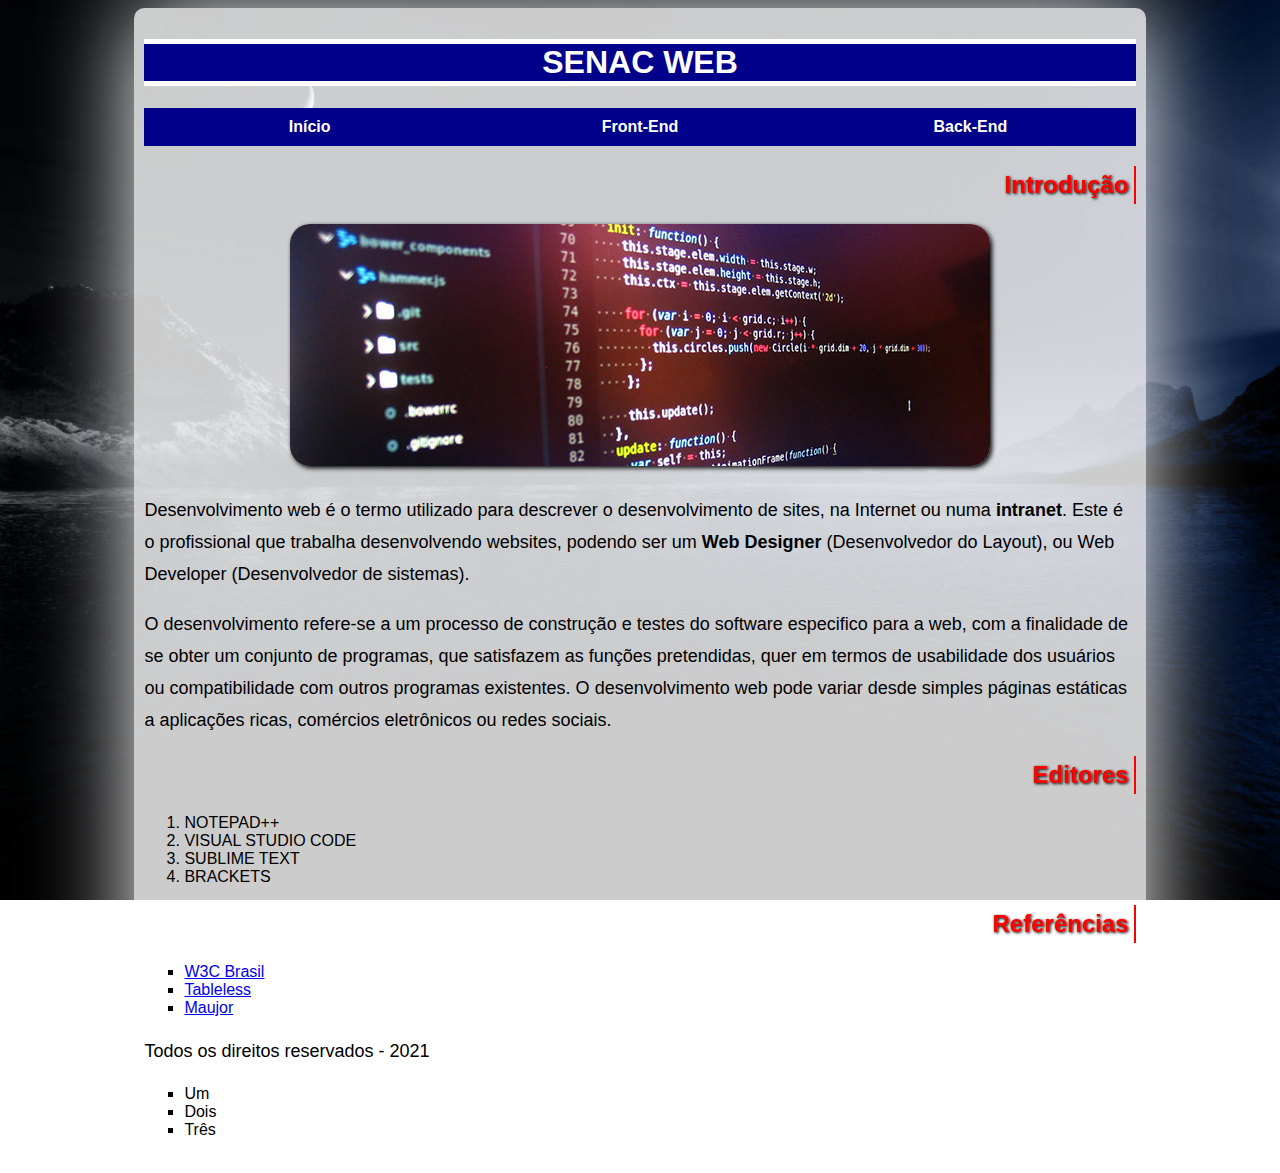
<file: exemplo-site-css/index.html>
<!DOCTYPE html>
<html lang="pt-br">
<head>
<meta charset="UTF-8">
<meta name="viewport" content="width=device-width, initial-scale=1.0">
<title>Site Exemplo</title>
<link rel="stylesheet" href="css/estilos.css">
</head>
<body>

<div id="container">
	<h1>Senac Web</h1>

<!-- 2a alternativa para alinhar os links do
nav usando a classe centralizar -->    
    <nav class="centralizar"><a href="index.html">Início</a><a href="front-end.html">Front-End</a><a href="back-end.html">Back-End</a></nav>
    
	<h2>Introdução</h2>
    
    <p class="centralizar">
        <img class="canto-arredondado sombra" src="imagens/destaque.jpg" alt="">
    </p>
    
    
	<p> Desenvolvimento web é o termo utilizado para descrever o desenvolvimento de sites, na Internet ou numa 
    <b>intranet</b>. Este é o profissional que trabalha desenvolvendo websites, podendo ser um 
    <b>Web Designer</b> (Desenvolvedor do Layout), ou Web Developer (Desenvolvedor de sistemas).
    </p>

	<p>
        O desenvolvimento refere-se a um processo de construção e testes do software especifico para a web, com a finalidade de se obter um conjunto de programas, que satisfazem as funções pretendidas, quer em termos de usabilidade dos usuários ou compatibilidade com outros programas existentes. O desenvolvimento web pode variar desde simples páginas estáticas a aplicações ricas, comércios eletrônicos ou redes sociais.</p>	
    
    <h2>Editores</h2>
    <ol>
        <li>Notepad++</li>
        <li>Visual Studio Code</li>
        <li>Sublime Text</li>
        <li>Brackets</li>
    </ol>

    <h2>Referências</h2>
    <ul>
        <li><a href="http://www.w3c.br" target="_blank">W3C Brasil</a></li>
        <li><a href="http://www.tableless.com.br" target="_blank">Tableless</a></li>
        <li><a href="http://www.maujor.com" target="_blank">Maujor</a></li>
    </ul>

    <p>
        Todos os direitos reservados - 2021
    </p>

    <ul>
        <li>Um</li>
        <li>Dois</li>
        <li>Três</li>
    </ul>
</div>


</body>
</html>
</file>
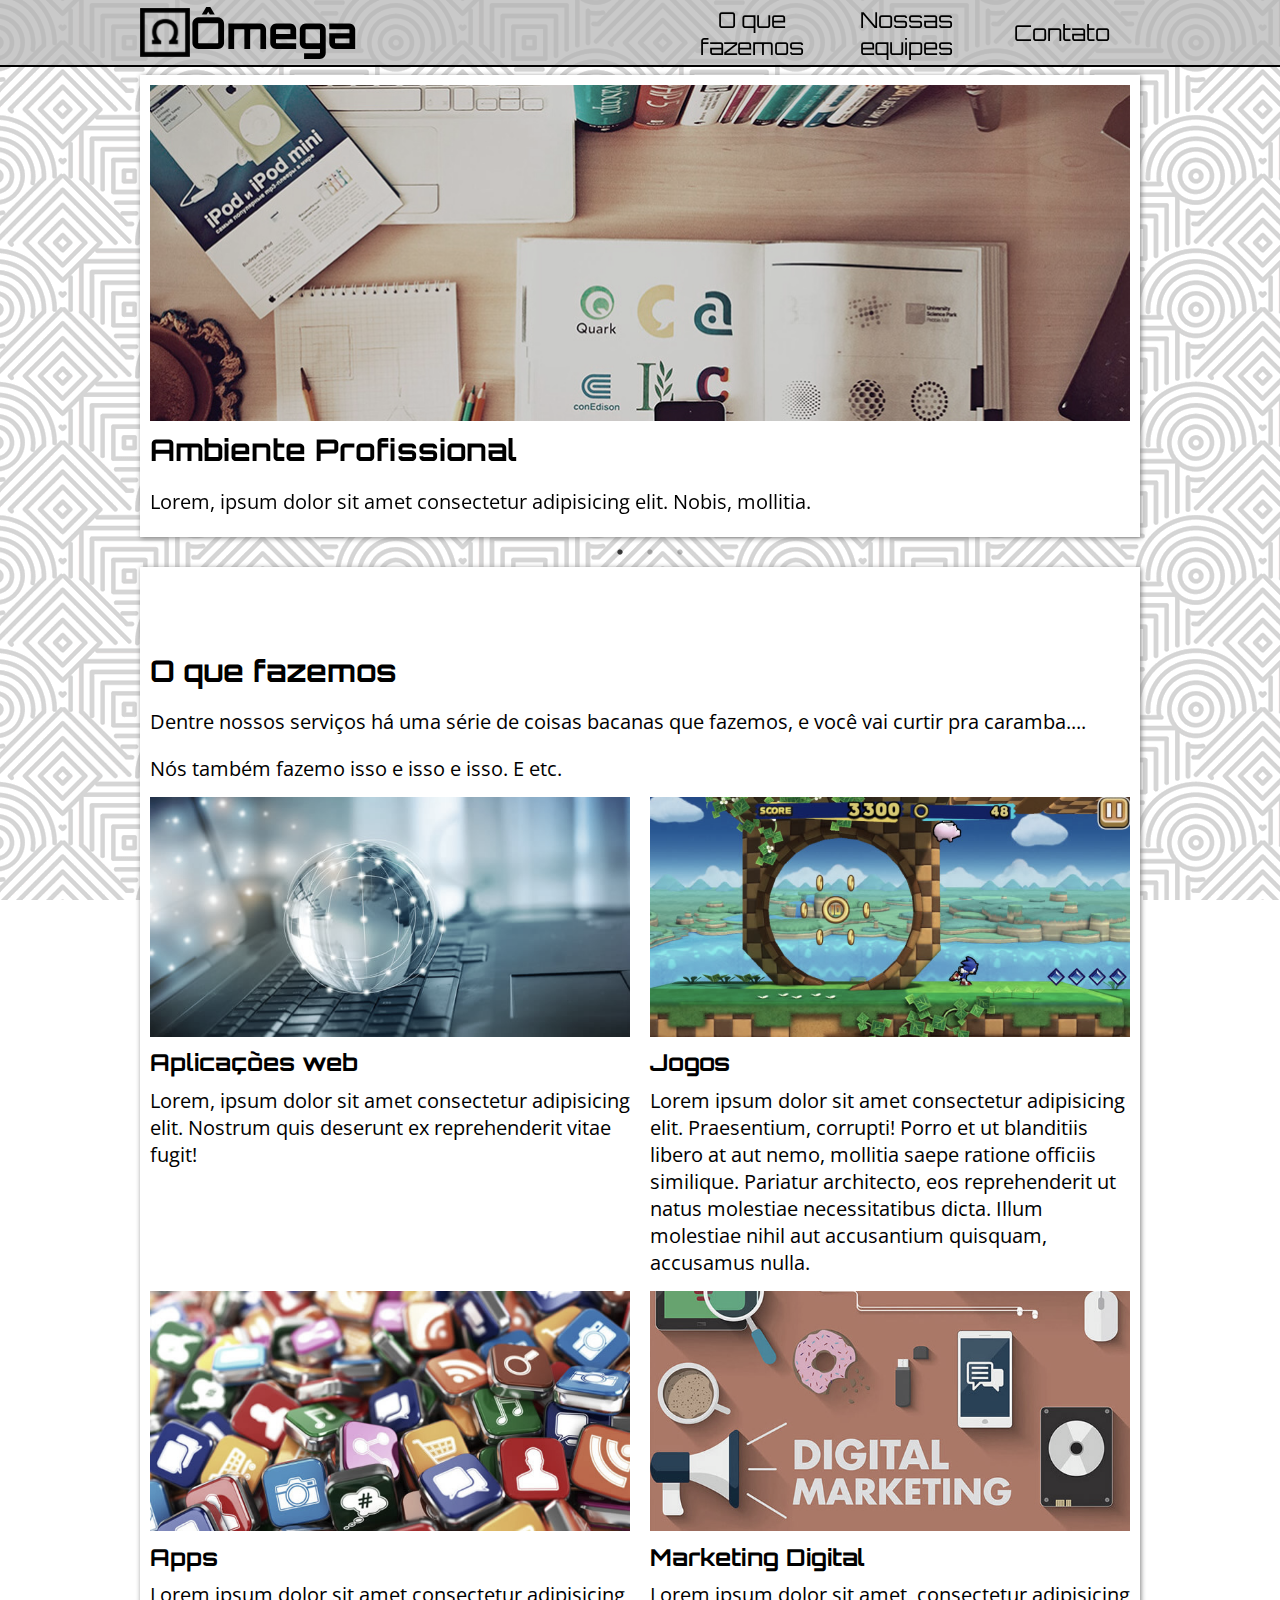
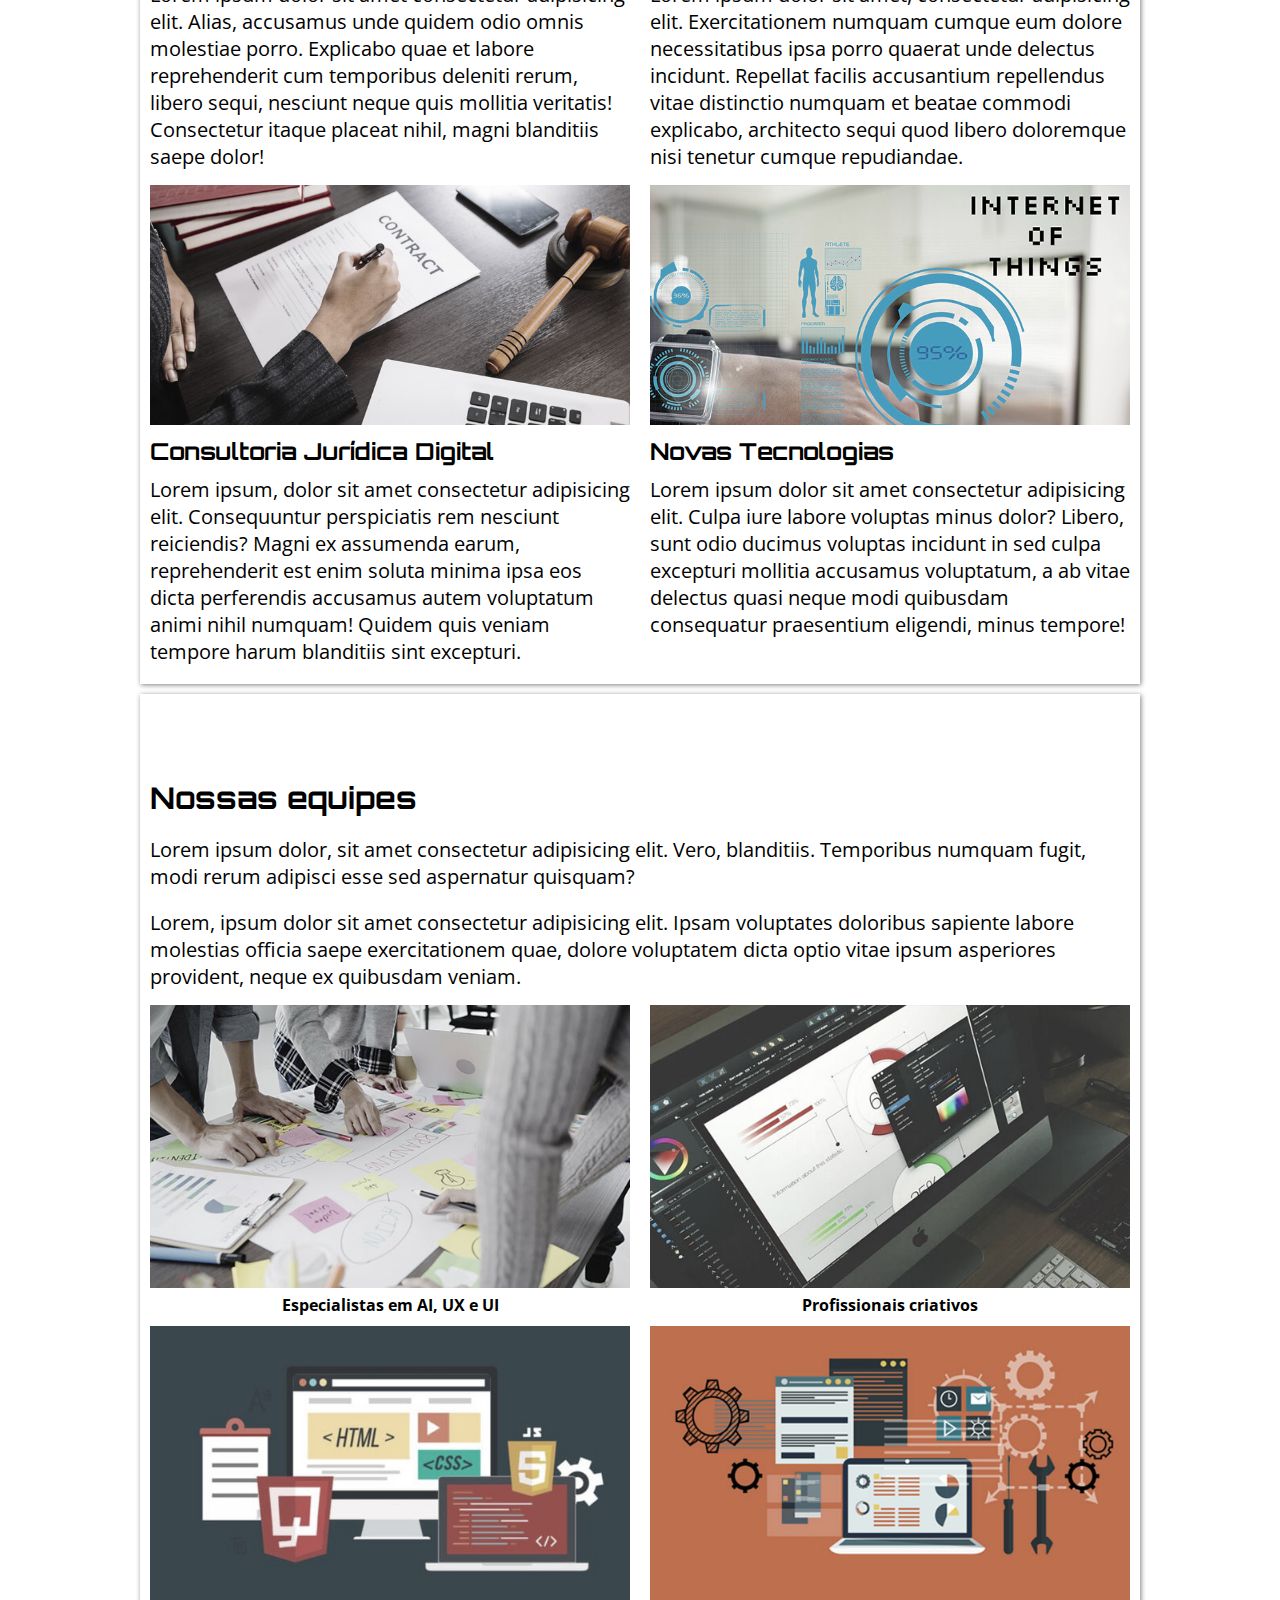
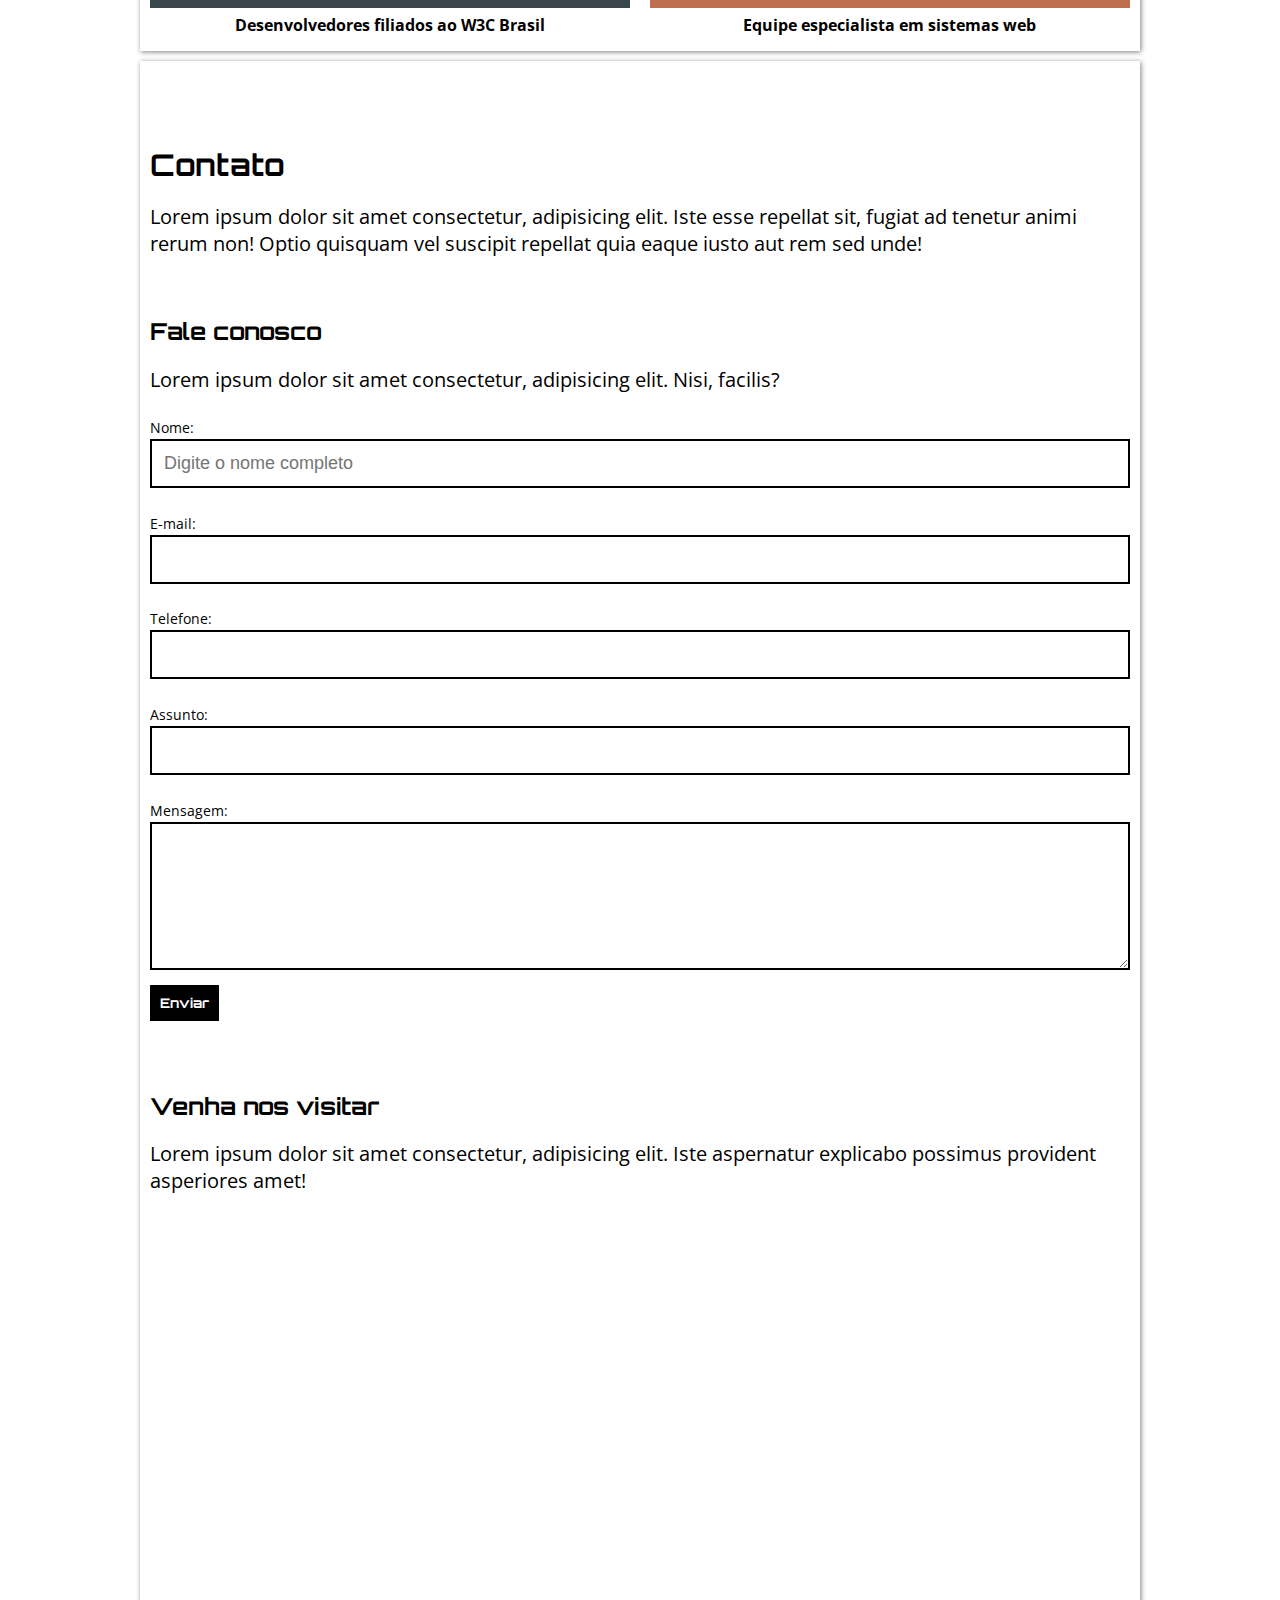
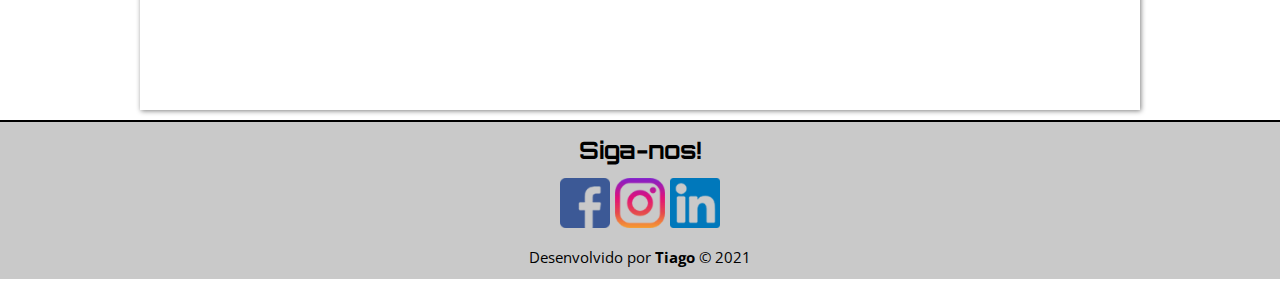
<file: omega/index.html>
<!DOCTYPE html>
<html lang="pt-br">
<head>
<meta charset="UTF-8">
<meta http-equiv="X-UA-Compatible" content="IE=edge">
<meta name="viewport" content="width=device-width, initial-scale=1.0">
<title>Ômega - Agência Digital</title>
<link rel="shortcut icon" href="imagens/favicon.png" type="image/png">


<link rel="stylesheet" type="text/css" href="slick/slick.css"/>
<link rel="stylesheet" type="text/css" href="slick/slick-theme.css"/>

<link rel="stylesheet" href="css/estilos.css">


</head>
<body id="topo">
    <!-- cabeçalho -->
    <header>
        <div class="container">
            <h1>
                <a href="#topo">
                    <img src="imagens/logo.png" alt="Logo com o símbolo Ômega">Ômega
                </a>
            </h1>

            <nav>
                <a href="#o-que-fazemos">O que fazemos</a>
                <a href="#nossas-equipes">Nossas equipes</a>
                <a href="#contato">Contato</a>
            </nav>
        </div>
    </header>
    

    <!-- conteúdo -->
    <main>
        <!-- Destaque/Slider -->
        <article class="slider">
            <div>
                <img src="imagens/mesa-de-trabalho.jpg" alt="Objetos de escritório em cima de uma mesa">
                <h2>Ambiente Profissional</h2>
                <p>Lorem, ipsum dolor sit amet consectetur adipisicing elit. Nobis, mollitia.</p>
            </div>
            <div>
                <img src="imagens/tela-com-codigos.jpg" alt="Tela com pedaços de código">
                <h2>Exemplos de código front-end</h2>
                <p>Desenvolvimento de código front-end e back-end e etc bla bla bla</p>
            </div>
            <div>
                <img src="imagens/bootstrap.jpg" alt="Logotipo do Bootstrap">
                <h2>Principal biblioteca front-end</h2>
                <p>Facilidade no desenvolvimento de interfaces web usando HTML, CSS e JS.</p>
            </div>
        </article>

        <!-- O que fazemos -->
        <article id="o-que-fazemos">
            <h2>O que fazemos</h2>
            <p>Dentre nossos serviços há uma série de coisas bacanas que fazemos, e você vai curtir pra caramba....</p>
            <p>Nós também fazemo isso e isso e isso. 
            E etc.</p>

            <div class="grupo">
                <section>
                    <img src="imagens/web.jpg" alt="">
                    <h3>Aplicações web</h3>
                    <p>Lorem, ipsum dolor sit amet consectetur adipisicing elit. Nostrum quis deserunt ex reprehenderit vitae fugit!</p>
                </section>

                <section>
                    <img src="imagens/jogos.jpg" alt="">
                    <h3>Jogos</h3>
                    <p>Lorem ipsum dolor sit amet consectetur adipisicing elit. Praesentium, corrupti! Porro et ut blanditiis libero at aut nemo, mollitia saepe ratione officiis similique. Pariatur architecto, eos reprehenderit ut natus molestiae necessitatibus dicta. Illum molestiae nihil aut accusantium quisquam, accusamus nulla.</p>
                </section>
                
                <section>
                    <img src="imagens/apps.jpg" alt="">
                    <h3>Apps</h3>
                    <p>Lorem ipsum dolor sit amet consectetur adipisicing elit. Alias, accusamus unde quidem odio omnis molestiae porro. Explicabo quae et labore reprehenderit cum temporibus deleniti rerum, libero sequi, nesciunt neque quis mollitia veritatis! Consectetur itaque placeat nihil, magni blanditiis saepe dolor!</p>
                </section>
                
                <section>
                    <img src="imagens/marketing-digital.jpg" alt="">
                    <h3>Marketing Digital</h3>
                    <p>Lorem ipsum dolor sit amet, consectetur adipisicing elit. Exercitationem numquam cumque eum dolore necessitatibus ipsa porro quaerat unde delectus incidunt. Repellat facilis accusantium repellendus vitae distinctio numquam et beatae commodi explicabo, architecto sequi quod libero doloremque nisi tenetur cumque repudiandae.</p>
                </section>
            
                <section>
                    <img src="imagens/juridico.jpg" alt="">
                    <h3>Consultoria Jurídica Digital</h3>
                    <p>Lorem ipsum, dolor sit amet consectetur adipisicing elit. Consequuntur perspiciatis rem nesciunt reiciendis? Magni ex assumenda earum, reprehenderit est enim soluta minima ipsa eos dicta perferendis accusamus autem voluptatum animi nihil numquam! Quidem quis veniam tempore harum blanditiis sint excepturi.</p>
                </section>
                
                <section>
                    <img src="imagens/iot.jpg" alt="">
                    <h3>Novas Tecnologias</h3>
                    <p>Lorem ipsum dolor sit amet consectetur adipisicing elit. Culpa iure labore voluptas minus dolor? Libero, sunt odio ducimus voluptas incidunt in sed culpa excepturi mollitia accusamus voluptatum, a ab vitae delectus quasi neque modi quibusdam consequatur praesentium eligendi, minus tempore!</p>
                </section>
            </div>
        </article>

        <!-- Nossas equipes -->
        <article id="nossas-equipes">
            <h2>Nossas equipes</h2>
            <p>Lorem ipsum dolor, sit amet consectetur adipisicing elit. Vero, blanditiis. Temporibus numquam fugit, modi rerum adipisci esse sed aspernatur quisquam?</p>
            <p>Lorem, ipsum dolor sit amet consectetur adipisicing elit. Ipsam voluptates doloribus sapiente labore molestias officia saepe exercitationem quae, dolore voluptatem dicta optio vitae ipsum asperiores provident, neque ex quibusdam veniam.</p>

            <div class="grupo">
                <figure>
                    <img src="imagens/arquitetura-da-informacao.jpg" alt="">
                    <figcaption>Especialistas em AI, UX e UI</figcaption>
                </figure>
                <figure>
                    <img src="imagens/design.jpg" alt="">
                    <figcaption>Profissionais criativos</figcaption>
                </figure>
                <figure>
                    <img src="imagens/front-end.jpg" alt="">
                    <figcaption>Desenvolvedores filiados ao W3C Brasil</figcaption>
                </figure>
                <figure>
                    <img src="imagens/back-end.jpg" alt="">
                    <figcaption>Equipe especialista em sistemas web</figcaption>
                </figure>
            </div>
        </article>

        <!-- Contato -->
        <article id="contato">
            <h2>Contato</h2>
            <p>Lorem ipsum dolor sit amet consectetur, adipisicing elit. Iste esse repellat sit, fugiat ad tenetur animi rerum non! Optio quisquam vel suscipit repellat quia eaque iusto aut rem sed unde!</p>

            <section>
                <h3>Fale conosco</h3>
                <p>Lorem ipsum dolor sit amet consectetur, adipisicing elit. Nisi, facilis?</p>                

    <form action="https://formspree.io/f/xzbyknjn" method="post" id="my-form">
                    <p>
                        <label for="nome">Nome:</label>
                        <input placeholder="Digite o nome completo"
                         required type="text" name="nome" id="nome">
                    </p>

                    <p>
                        <label for="email">E-mail:</label>
                        <input type="email" name="email" id="email" required>
                    </p>

                    <p>
                        <label for="telefone">Telefone:</label>
                        <input type="tel" name="telefone" id="telefone">
                    </p>

                    <p>
                        <label for="assunto">Assunto:</label>
                        <input type="text" name="assunto" id="assunto">
                    </p>

                    <p>
                        <label for="mensagem">Mensagem:</label>
                        <textarea required name="mensagem" id="mensagem" cols="40" rows="6"></textarea>
                    </p>

            <button type="submit" id="my-form-button" name="enviar">Enviar</button>
                
            <p id="my-form-status"></p>
 
                </form>

            </section>

            <section>
                <h3>Venha nos visitar</h3>
                <p>Lorem ipsum dolor sit amet consectetur, adipisicing elit. Iste aspernatur explicabo possimus provident asperiores amet!</p>
                <iframe src="https://www.google.com/maps/embed?pb=!1m18!1m12!1m3!1d3658.176043302679!2d-46.54243608533843!3d-23.52616986617803!2m3!1f0!2f0!3f0!3m2!1i1024!2i768!4f13.1!3m3!1m2!1s0x94ce5e45de28bb23%3A0x1d2ed3122aae28a7!2sSenac%20Penha!5e0!3m2!1spt-BR!2sbr!4v1585843827773!5m2!1spt-BR!2sbr" width="400" height="450"  style="border:0;" allowfullscreen="" aria-hidden="false" tabindex="0"></iframe>
            </section>
        </article>

        <p id="voltar-topo">
            <a href="#topo">&#9650; Topo</a>
        </p>
    </main>

    <!-- rodapé -->
    <footer>
        <h2>Siga-nos!</h2>
        
        <aside>
            <a href="http://facebook.com" target="_blank">
                <img src="imagens/facebook.png" alt="">
            </a>
            <a href="http://instagram.com" target="_blank">
                <img src="imagens/instagram.png" alt="">
            </a>
            <a href="http://linkedin.com" target="_blank">
                <img src="imagens/linkedin.png" alt="">
            </a>
        </aside>
        <p>Desenvolvido por <b>Tiago</b> &copy; 2021</p>
    </footer>

<script src="https://code.jquery.com/jquery-3.6.0.min.js"></script>
<script type="text/javascript" src="slick/slick.min.js"></script>

<script>
$(document).ready(function(){
    $('.slider').slick({
        autoplay: true, 
        autoplaySpeed : 5000,
        dots: true,
        arrows: false
    });
});
</script>

<script>
    var form = document.getElementById("my-form");
    
    async function handleSubmit(event) {
      event.preventDefault();
      var status = document.getElementById("my-form-status");
      var data = new FormData(event.target);
      fetch(event.target.action, {
        method: form.method,
        body: data,
        headers: {
            'Accept': 'application/json'
        }
      }).then(response => {
        status.innerHTML = "Sua mensagem foi enviada com sucesso! Aguarde nosso retorno :)";
        form.reset()
      }).catch(error => {
        status.innerHTML = "Vixi, deu ruim! Tente novamente mais tarde."
      });
    }
    form.addEventListener("submit", handleSubmit)
</script>




</body>
</html>
</file>
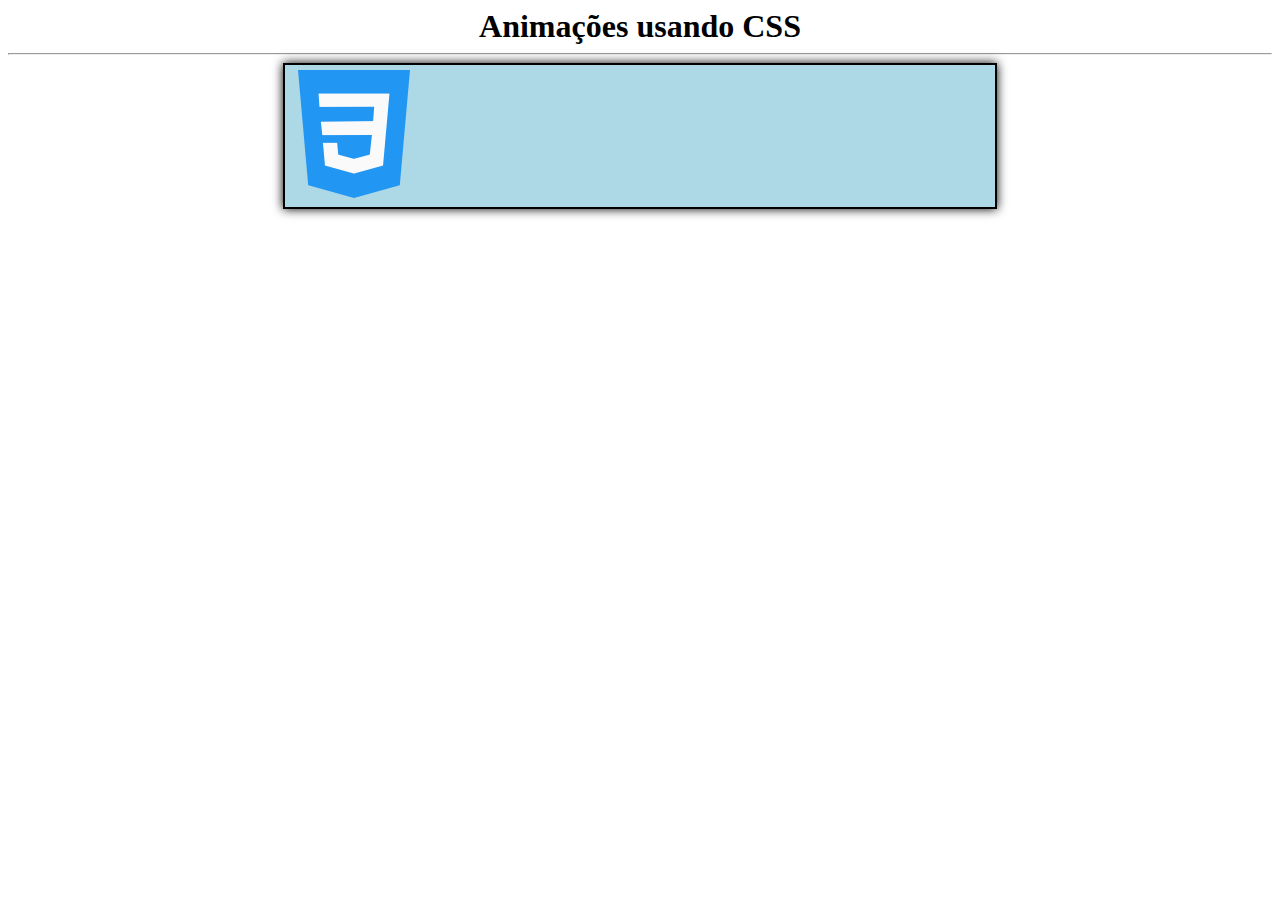
<file: exemplo-site-css/animacoes.html>
<!DOCTYPE html>
<html lang="pt-br">
<head>
    <meta charset="UTF-8">
    <meta http-equiv="X-UA-Compatible" content="IE=edge">
    <meta name="viewport" content="width=device-width, initial-scale=1.0">
    <title>Animações CSS</title>

<style>
    /* Regra de animação */
    @keyframes troca-cores {
        /* Exemplo 1 */
        /* dê: */
        /* from { color: black; } */

        /* para: */
        /* to { color: lightgreen; } */

        /* Exemplo 2 */
        0% { 
            color: black; 
            transform: translateX(0);
        }
        50% { 
            color: red; 
            transform: translateX(50px);
        }
        100% { 
            color: blue; 
            transform: translateX(0);
        }
    }

    /* Aplicar a animação em algum seletor */
    h1 {
        /* display: inline-block; */
        width: 80%;
        text-align: center;
        margin: auto;
        animation-name: troca-cores;
        animation-duration: 2s;
        animation-iteration-count: infinite;
        animation-direction: alternate;
    }


    #banner {
        background-color: lightblue;
        border: solid 2px;
        padding: 5px;
        box-shadow: black 0 0 10px;
        width: 700px;
        margin: auto;

        /* Escondendo partes de conteúdo (imagem)
        que ultrapassarem os limites da div */
        overflow: hidden;
    }

    @keyframes anima-imagem {
        from { transform: translateX(0) rotateZ(0) /* scale(0.5) */; }
        to { transform: translateX(580px) rotateZ(360deg) /* scale(1) */; }
    }

    #banner img {
        animation-name: anima-imagem;
        animation-duration: 2s;
        animation-iteration-count: infinite;
        animation-timing-function: linear;
        animation-direction: alternate;
    }

</style>

</head>
<body>
    <h1>Animações usando CSS</h1>
    <hr>
    <div id="banner">
        <img src="imagens/css3.png" alt="">
    </div>
</body>
</html>
</file>
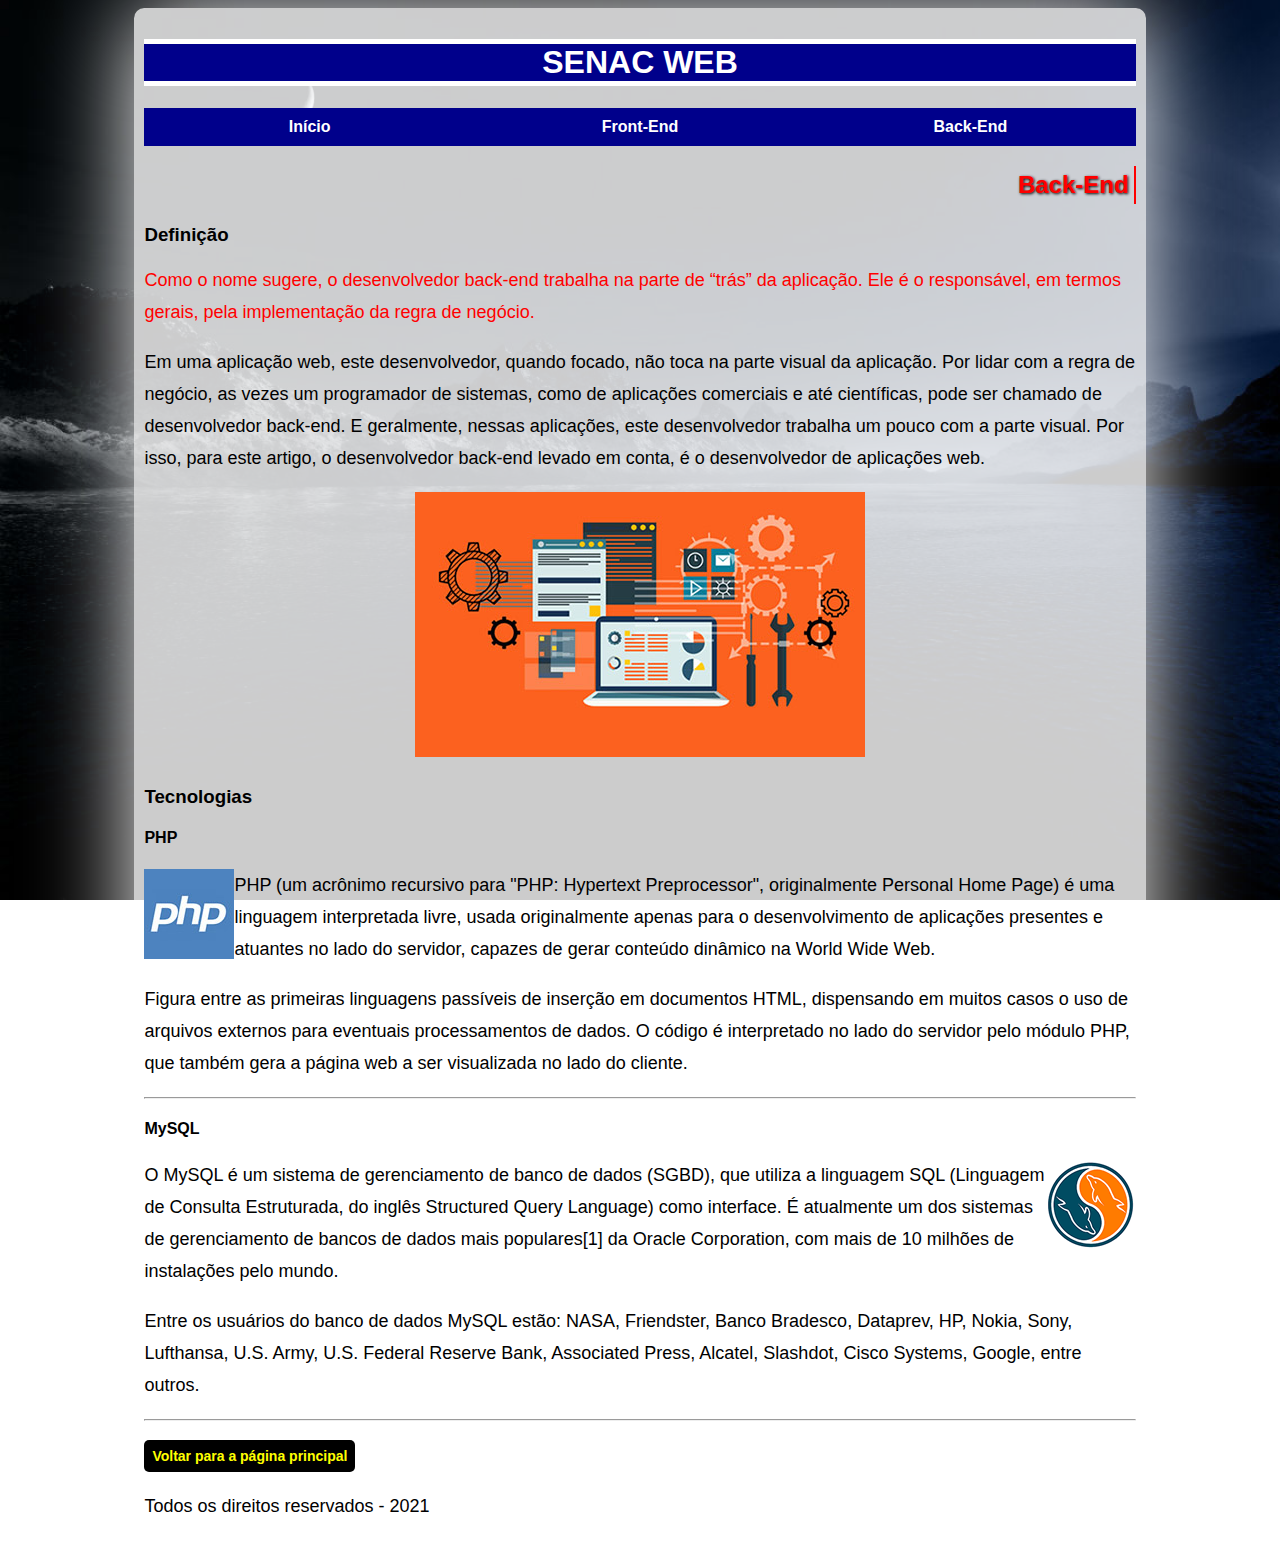
<file: exemplo-site-css/back-end.html>
<!DOCTYPE html>
<html lang="pt-br">
<head>
<meta charset="UTF-8">
<meta name="viewport" content="width=device-width, initial-scale=1.0">
<title>Back-End | Site Exemplo</title>
<link rel="stylesheet" href="css/estilos.css">
</head>
<body>
<div id="container">
	<h1>Senac Web</h1>
     
	<nav class="centralizar"><a href="index.html">Início</a><a href="front-end.html">Front-End</a><a href="back-end.html">Back-End</a></nav>
	
    <h2>Back-End</h2>

    <h3>Definição</h3>
    <p>Como o nome sugere, o desenvolvedor back-end trabalha na parte de “trás” da aplicação. Ele é o responsável, em termos gerais, pela implementação da regra de negócio.</p>
    <p>Em uma aplicação web, este desenvolvedor, quando focado, não toca na parte visual da aplicação. Por lidar com a regra de negócio, as vezes um programador de sistemas, como de aplicações comerciais e até científicas, pode ser chamado de desenvolvedor back-end. E geralmente, nessas aplicações, este desenvolvedor trabalha um pouco com a parte visual. Por isso, para este artigo, o desenvolvedor back-end levado em conta, é o desenvolvedor de aplicações web.</p>

    <p class="centralizar">
        <img src="imagens/back-end.jpg" alt="">
    </p>


    <h3>Tecnologias</h3>

    <h4>PHP</h4>
    <p>
        <img class="flutuar-esquerda" src="imagens/logo-php.jpg" alt="">
        PHP (um acrônimo recursivo para "PHP: Hypertext Preprocessor", originalmente Personal Home Page) é uma linguagem interpretada livre, usada originalmente apenas para o desenvolvimento de aplicações presentes e atuantes no lado do servidor, capazes de gerar conteúdo dinâmico na World Wide Web.
	</p>
    <p>Figura entre as primeiras linguagens passíveis de inserção em documentos HTML, dispensando em muitos casos o uso de arquivos externos para eventuais processamentos de dados. O código é interpretado no lado do servidor pelo módulo PHP, que também gera a página web a ser visualizada no lado do cliente.</p>

    <hr>

    <h4>MySQL</h4>
    <p> 
        <img class="flutuar-direita" src="imagens/logo-mysql.gif" alt="">
        O MySQL é um sistema de gerenciamento de banco de dados (SGBD), que utiliza a linguagem SQL (Linguagem de Consulta Estruturada, do inglês Structured Query Language) como interface. É atualmente um dos sistemas de gerenciamento de bancos de dados mais populares[1] da Oracle Corporation, com mais de 10 milhões de instalações pelo mundo.
    </p>
    <p>Entre os usuários do banco de dados MySQL estão: NASA, Friendster, Banco Bradesco, Dataprev, HP, Nokia, Sony, Lufthansa, U.S. Army, U.S. Federal Reserve Bank, Associated Press, Alcatel, Slashdot, Cisco Systems, Google, entre outros.</p>

    <hr>
    <p><a href="index.html">Voltar para a página principal</a></p>


    <p>
        Todos os direitos reservados - 2021
    </p>
</div>

</body>
</html>
</file>
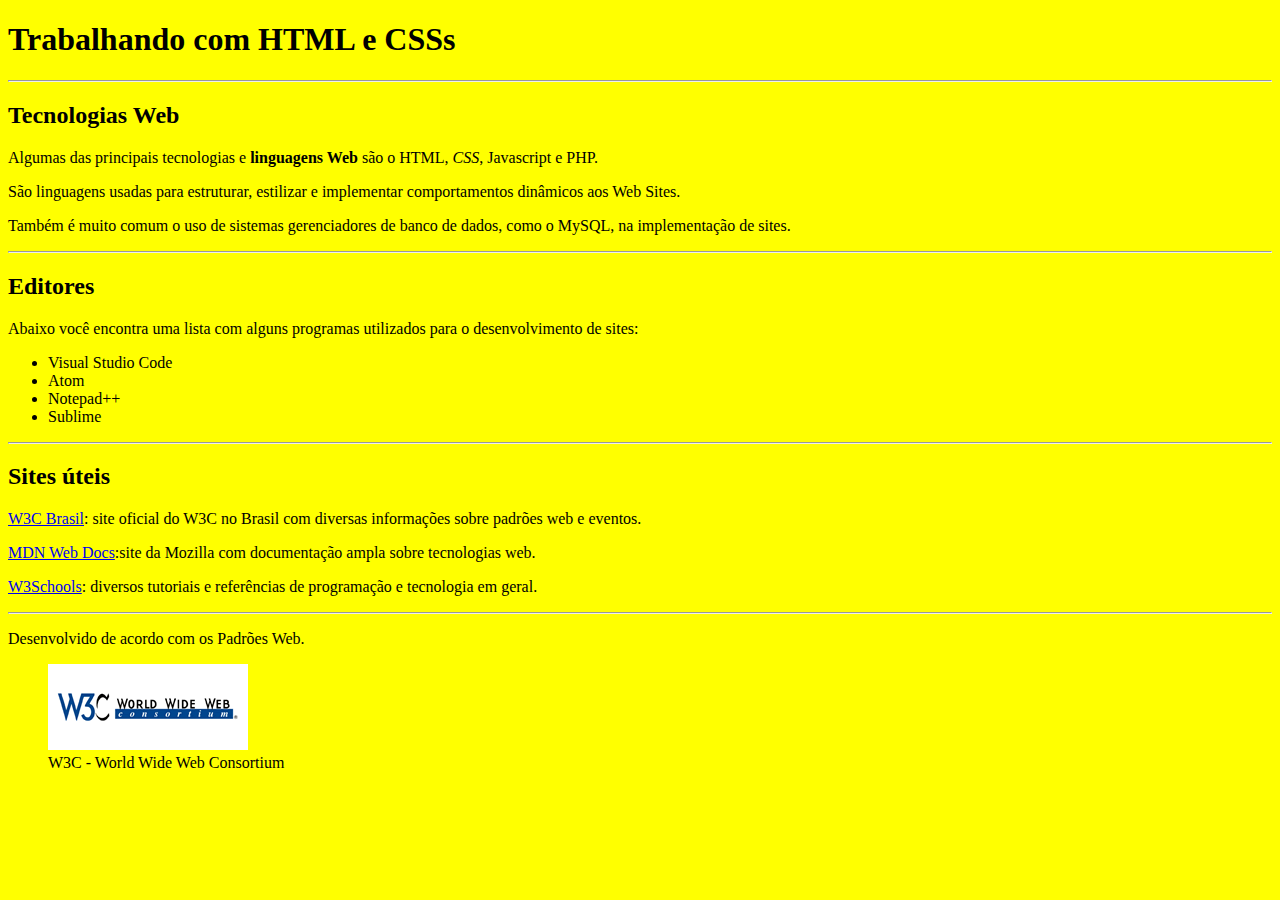
<file: exemplo-site-css/exercicio-estilos.html>
<!DOCTYPE html>
<html lang="pt-br">
<head>
    <meta charset="utf-8">
    <meta name="viewport" content="width=device-width, initial-scale=1">
    <title> Exercício sobre HTML e CSS </title>

    <style>
        body { background-color: yellow;}
        
    </style>

</head>
<body>
<h1> Trabalhando com HTML e CSSs</h1>
<hr>
<h2> Tecnologias Web </h2>
<p> Algumas das principais tecnologias e <b>linguagens Web</b> são o HTML, <i>CSS</i>, Javascript e PHP.</p>
<p> São linguagens usadas para estruturar, estilizar e implementar comportamentos dinâmicos aos Web Sites. </p>
<p> Também é muito comum o uso de sistemas gerenciadores de banco de dados, como o MySQL, na implementação de sites.</p>
<hr>

<h2>Editores</h2>

<p>Abaixo você encontra uma lista com alguns programas utilizados para o desenvolvimento de sites:</p>
<ul>
    <li>Visual Studio Code</li>
    <li>Atom</li>
    <li>Notepad++</li>
    <li>Sublime</li>
</ul>

<hr>

<h2>Sites úteis</h2>

<p><a href="https://www.w3c.br/">W3C Brasil</a>: site oficial do W3C no Brasil com diversas informações sobre padrões web e eventos.</p>

<p><a href="https://developer.mozilla.org/pt-BR/">MDN Web Docs</a>:site da Mozilla com documentação ampla sobre tecnologias web.</p>

<p><a href="https://www.w3schools.com/">W3Schools</a>: diversos tutoriais e referências de programação e tecnologia em geral.</p>

<hr>
<p>Desenvolvido de acordo com os Padrões Web.</p>
<figure>
    <img src="imagens/logo-w3c.gif" alt="Logo W3C">
    <figcaption>W3C - World Wide Web Consortium</figcaption>
</figure>
</body>
    
</html>
</file>
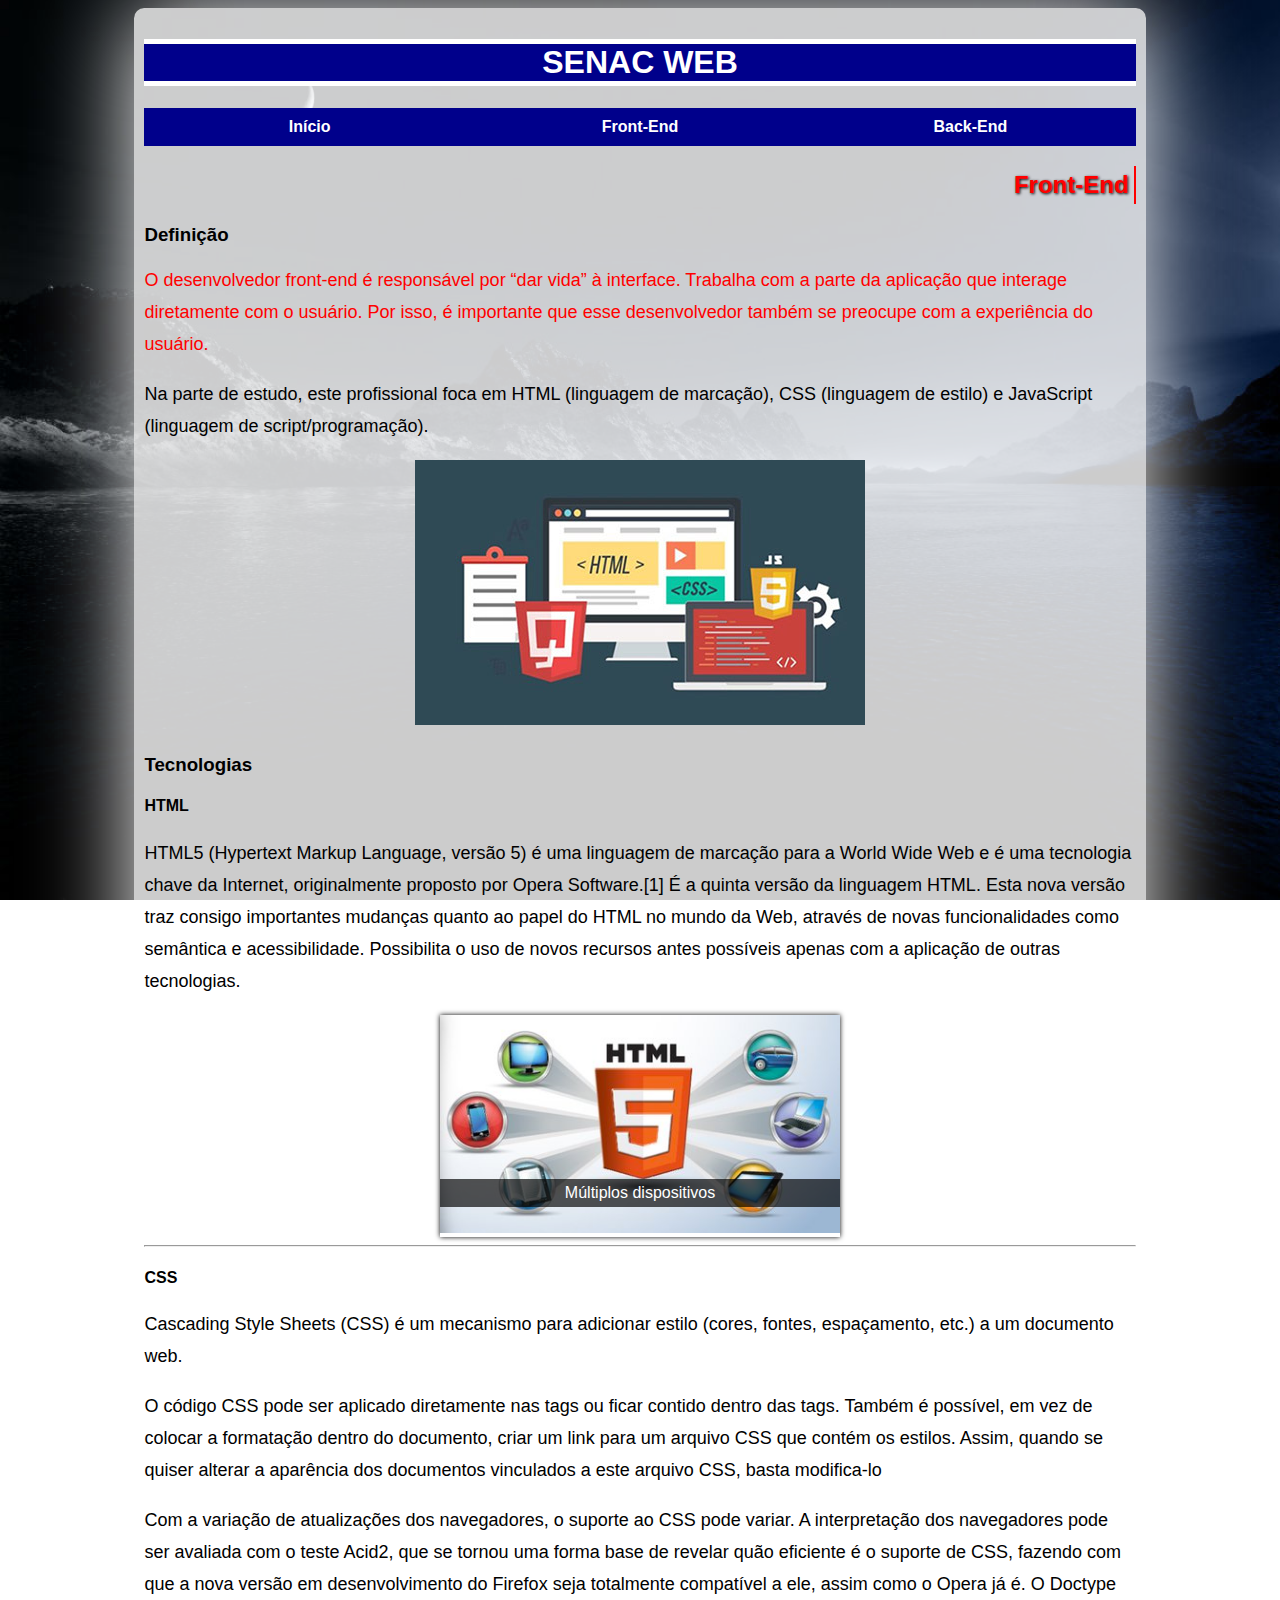
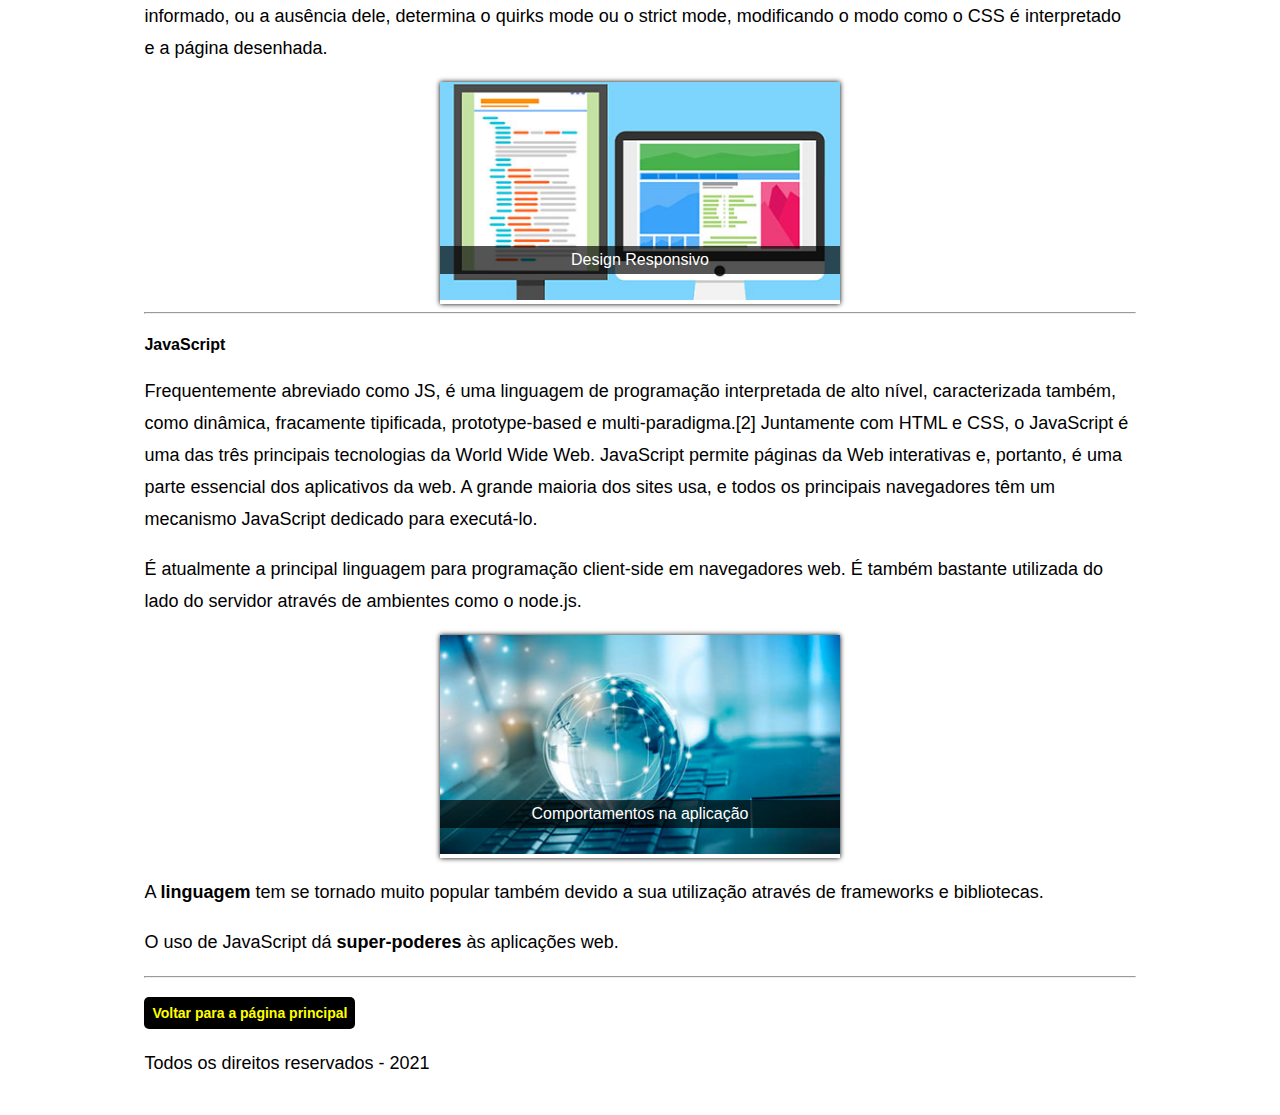
<file: exemplo-site-css/front-end.html>
<!DOCTYPE html>
<html lang="pt-br">
<head>
<meta charset="UTF-8">
<meta name="viewport" content="width=device-width, initial-scale=1.0">
<title>Front End | Site Exemplo</title>
<link rel="stylesheet" href="css/estilos.css">
</head>
<body>
<div id="container">
	<h1>Senac Web</h1>
     
    <nav class="centralizar"><a href="index.html">Início</a><a href="front-end.html">Front-End</a><a href="back-end.html">Back-End</a></nav>
	
	<h2>Front-End</h2>

    <h3>Definição</h3>
    <p>O desenvolvedor front-end é responsável por “dar vida” à interface. Trabalha com a parte da aplicação que interage diretamente com o usuário. Por isso, é importante que esse desenvolvedor também se preocupe com a experiência do usuário.</p>
    <p> Na parte de estudo, este profissional foca em HTML (linguagem de marcação), CSS (linguagem de estilo) e JavaScript (linguagem de script/programação).</p>

 
    <p class="centralizar">
        <img src="imagens/front-end.jpg" alt="">
    </p>
    

    <h3>Tecnologias</h3>

    <h4>HTML</h4>
    <p>HTML5 (Hypertext Markup Language, versão 5) é uma linguagem de marcação para a World Wide Web e é uma tecnologia chave da Internet, originalmente proposto por Opera Software.[1] É a quinta versão da linguagem HTML. Esta nova versão traz consigo importantes mudanças quanto ao papel do HTML no mundo da Web, através de novas funcionalidades como semântica e acessibilidade. Possibilita o uso de novos recursos antes possíveis apenas com a aplicação de outras tecnologias. </p>

	<figure>
        <img src="imagens/devices-html5.jpg" alt="">
		<figcaption>Múltiplos dispositivos</figcaption>
	</figure>

    <hr>

    <h4>CSS</h4>

    <p>Cascading Style Sheets (CSS) é um mecanismo para adicionar estilo (cores, fontes, espaçamento, etc.) a um documento web.</p>

    <p>O código CSS pode ser aplicado diretamente nas tags ou ficar contido dentro das tags. Também é possível, em vez de colocar a formatação dentro do documento, criar um link para um arquivo CSS que contém os estilos. Assim, quando se quiser alterar a aparência dos documentos vinculados a este arquivo CSS, basta modifica-lo</p>
    <p>Com a variação de atualizações dos navegadores, o suporte ao CSS pode variar. A interpretação dos navegadores pode ser avaliada com o teste Acid2, que se tornou uma forma base de revelar quão eficiente é o suporte de CSS, fazendo com que a nova versão em desenvolvimento do Firefox seja totalmente compatível a ele, assim como o Opera já é. O Doctype informado, ou a ausência dele, determina o quirks mode ou o strict mode, modificando o modo como o CSS é interpretado e a página desenhada.</p>
    

	<figure>
		<img src="imagens/css.jpg" alt="">
		<figcaption>Design Responsivo</figcaption>
	</figure>
    <hr>

    <h4>JavaScript</h4>
    <p>Frequentemente abreviado como JS, é uma linguagem de programação interpretada de alto nível, caracterizada também, como dinâmica, fracamente tipificada, prototype-based e multi-paradigma.[2] Juntamente com HTML e CSS, o JavaScript é uma das três principais tecnologias da World Wide Web. JavaScript permite páginas da Web interativas e, portanto, é uma parte essencial dos aplicativos da web. A grande maioria dos sites usa, e todos os principais navegadores têm um mecanismo JavaScript dedicado para executá-lo.</p>
    <p>É atualmente a principal linguagem para programação client-side em navegadores web. É também bastante utilizada do lado do servidor através de ambientes como o node.js.</p>
	<figure>
		<img src="imagens/web.jpg" alt="">
		<figcaption>Comportamentos na aplicação</figcaption>
	</figure>
    
    <p>A <b>linguagem</b> tem se tornado muito popular também devido a sua utilização através de frameworks e bibliotecas.
    </p>
    
    <p>O uso de JavaScript dá <b>super-poderes</b> às aplicações web.</p>

    <hr>
    <p>
        <a href="index.html">
            Voltar para a página principal
        </a>
    </p>
    
    <p>
        Todos os direitos reservados - 2021
    </p>
</div>

</body>
</html>
</file>
<file: exemplo-site-css/css/estilos.css>
/* Todos os elementos/seletores usarão a regra abaixo */
* { box-sizing: border-box; }

body { 
    /* background-color: lightgreen;  */
    background-image: url(../imagens/noite.jpg);
    background-size: cover;
    background-attachment: fixed;
    font-family: 'Segoe UI', Tahoma, Geneva, Verdana, sans-serif;
}


/* Regra para a div container usando seletor ID */
#container {
    background-color: rgba(255, 255, 255, 0.801);
    /* background-image: url(../imagens/tarde.jpg); */
    /* background: linear-gradient(lightblue,rgba(144, 238, 144, 0.308));
    background-size: cover;
    background-attachment: fixed; */
    width: 80%;
    margin: auto;
    padding: 10px;
    border-radius: 10px;
    box-shadow: white 0 0 100px;
}

/* Regra tornando as imagens responsivas/flexíveis */
img { max-width: 100%; }


/* Regra com seletor CLASSE */
.centralizar { text-align: center; }
.canto-arredondado { border-radius: 20px; }
.sombra { box-shadow: black 2px 2px 5px; }


/* Exercícios usando seletores TAG */

/* 1) Crie uma regra para o elemento h1 com as seguintes configurações:

-alinhamento centralizado
-letras maiúsculas
-plano de fundo cor escura
-cor do texto clara
-borda inferior de 5px, do estilo sólida e qualquer cor
-borda superior de 5px, do estilo sólida e qualquer cor */
h1 { 
    text-align: center;
    text-transform: uppercase;
    background-color: darkblue;
    color: white;
    border-bottom: 5px solid;
    border-top: 5px solid;
}

/* 2) Crie uma regra para o elemento h2 com as seguintes configurações: 
-cor do texto (de sua preferência)
-sombra no texto (de sua preferência)
-alinhamento à direita
-borda direita de 2px (estilo e qualquer cor)
-espaçamento interno à direita de 5px */
h2 {
    color: red;
    text-shadow: black 1px 1px 3px;
    text-align: right;
    border-right: solid 2px red;
    padding: 5px;
}


/* 3) Crie uma regra para o elemento p com as seguintes configurações:
-fonte Verdana (2a, 3a opção etc a sua escolha) 
-tamanho da fonte de 18px 
-altura de linha de 32px */
p {
    font-family: Verdana, Geneva, Tahoma, sans-serif;
    font-size: 18px;
    line-height: 32px;
}

/* SELETOR DESCENDENTE */

/* Itens pertencentes à listas ordenadas */
ol li { text-transform: uppercase; }

/* Itens pertencentes à listas não-ordenadas */
ul li { list-style: square; }


/* Links contidos nos parágrafos */

/* Formatação do estado inicial do link */
p a {
    text-decoration: none;
    color: yellow;
    background-color: black;
    padding: 8px;
    border-radius: 5px;
    font-weight: bold;
    font-size: 14px;
}

/* Formatação de interação com o link 
:hover -> pseudo-classe de passar o mouse
:focus -> pseudo-classe de dar foco com teclado 

Obs.: uso da vírgula indica um seletor agrupado */
p a:hover, p a:focus {
    background-color: #794503;
    color: white;
}

/* Seletor adjacente (formata o p que vem logo
depois do h3) */
h3 + p { color: red; }

/* 1a alternativa para alinhar os links 
dentro do nav */
nav { text-align: center; }

/* Regras para links do menu */
nav a { 
    text-decoration: none; 
    font-weight: bold;
    background-color: darkblue;
    color: white;
    padding: 10px 30px;

    display: inline-block;
    width: 33.33%;
}

nav a:hover, nav a:focus {
    background-color: whitesmoke;
    color: black;
}

.flutuar-esquerda { float: left; }
.flutuar-direita { float: right; }


figure {
    margin: 0 auto;
    box-shadow: black 0 0 5px;
    max-width: 400px;

    /* Contexto/Referência de posicionamento */
    position: relative;
}

figcaption {
    position: absolute;
    right: 0;
    left: 0;
    bottom: 30px; 
    background-color: rgba(0, 0, 0, 0.671);
    color: white;
    padding: 5px;
    text-align: center;
}


ul { 
    
}
</file>
<file: omega/css/estilos.css>
@import url('https://fonts.googleapis.com/css2?family=Open+Sans&family=Orbitron&display=swap');

/* Regra utilitária para ajustes no Box Model
(usar sempre! em qualquer projeto web) */
*, *::after, *::before { box-sizing: border-box; }

html {
    font-size: 18px;
    scroll-behavior: smooth;
}

.slick-next { right: 15px; }

body {
    background-image: url(../imagens/textura-fundo.png);
    /* background-color: black; */
    background-attachment: fixed;
    font-family: 'Open Sans', Verdana, Arial, sans-serif;
}

img { max-width: 100%; }

/* Regras de CSS Reset */
body, h1, h2, h3, p, figure { 
    margin: 0; 
    padding: 0; 
} 

a {
    text-decoration: none;
    color: black;
}

header, footer {
    background-color: rgba(177, 177, 177, 0.699);
    text-align: center;
}

header { 
    border-bottom: solid 2px;
    margin-bottom: 7px;
}

footer { border-top: solid 2px; }


main {
    width: 95%;
    margin: auto;
}

article {
    background-color: white;
    box-shadow: grey 1px 1px 5px;
    margin-bottom: 10px;
    padding: 10px;
}

h1, nav, h2, h3, button {
    font-family: 'Orbitron', Verdana, sans-serif;
}

h2, h3, p { padding: 1% 0; }

/* p { line-height: 2; } */


footer img { width: 50px; }
footer h2 { font-size: 1.2rem; }
footer p { font-size: .75rem; } /* ou 0.75 */


section, figure { margin: 40px 0; }

figcaption { 
    text-align: center;
    font-weight: bold;
    font-size: .8rem;
}

iframe { width: 100%; }

/* Regras temporárias para
auxílio no ajuste de espaços e alinhamentos */
/* h1 { background-color: red; }
h1 a { background-color: green; }
nav { background-color: yellow; }
nav a { background-color: lightblue; } */

h1, h1 a, nav, nav a {
    display: flex;
    justify-content: center;
    align-items: center;
}

h1 { 
    padding: 5px 0; 
    font-size: 2.2rem;
}

h1 img { width: 50px; }

nav a {
    height: 50px;
    font-size: 1.1rem;
    width: 100%;
}

nav a:hover, nav a:focus {
    background-color: black;
    color: white;
}


article img { 
    filter: grayscale(50%); 
    transition: 2s;
}

article img:hover { filter: grayscale(0); }


/* Regras para formulário */
input, textarea {
    border: solid 2px;
    width: 100%;
    padding: 12px;
    font-size: .9rem;
}

label { font-size: .7rem; }

button {
    border: none;
    background-color: black;
    color: white;
    font-weight: bold;
    padding: 10px; 
}

button:hover, button:focus {
    background-color: darkblue;
    cursor: pointer; /* altera o cursor do mouse */
}


#voltar-topo {
    position: fixed;
    
    /* top, bottom, left, right, z-index */
    bottom: 5px;
    right: 5px;
}

#voltar-topo a { 
    background-color: black;
    color: white;
    padding: 5px;
}

#voltar-topo a:hover, #voltar-topo a:focus { 
    background-color: darkblue;
}

/* #voltar-topo a::before { content: "▲"; } */


/* Media Queries
Regras especiais que aplicarão formatações de acordo
com determinadas condições (a partir de certos tamanhos de tela) */


/* 1) Telas a partir de 700px de largura */
@media screen and (min-width: 700px){
    .container {
        display: flex;
        justify-content: space-between;
        width: 95%;
        margin: auto;
    }
}

/* Exercícios */

/* 1) Acesse o HTML da página index e adicione uma div com a classe "grupo" às seções (section) do artigo (article) O Que Fazemos.

2) Acesse o HTML da página index e adicione uma div com a classe "grupo" aos figures do artigo Nossas Equipes.

3) No CSS, crie uma nova media query para telas a partir de 750px (esse valor pode mudar), com as seguintes regras/propriedades:

-uma classe chamada "grupo", contendo flex, espaçamento entre e flex-wrap: wrap (pesquise do que se trata)

-uma regra para as seções contidas na classe "grupo", e para os figures contidos na classe "grupo", contendo largura de 49% (experimente antes usar 50%). */

@media screen and (min-width: 750px) {
    .grupo {
        display: flex;
        justify-content: space-between;
        /* Modo de "quebra" de linha/row */
        flex-wrap: wrap;
    }
    .grupo section, .grupo figure { 
        width: 49%; 
        margin-top: 5px;
        margin-bottom: 5px;
    }
}
/* Mini-exercício
Crie uma media query para telas a partir de 820px, e aumente
o tamanho geral de todos os textos para 20px */
@media screen and (min-width: 820px){
    html { font-size: 20px; }
}


@media screen and (min-width: 1000px) {
    .container, main { max-width: 1000px; }

    header {
        position: fixed;
        z-index: 100;
        width: 100%;
        top: 0;
    }

    #voltar-topo { display: none; }

    #topo, #o-que-fazemos, #nossas-equipes, #contato {
        padding-top: 75px;
    }
}
</file>
